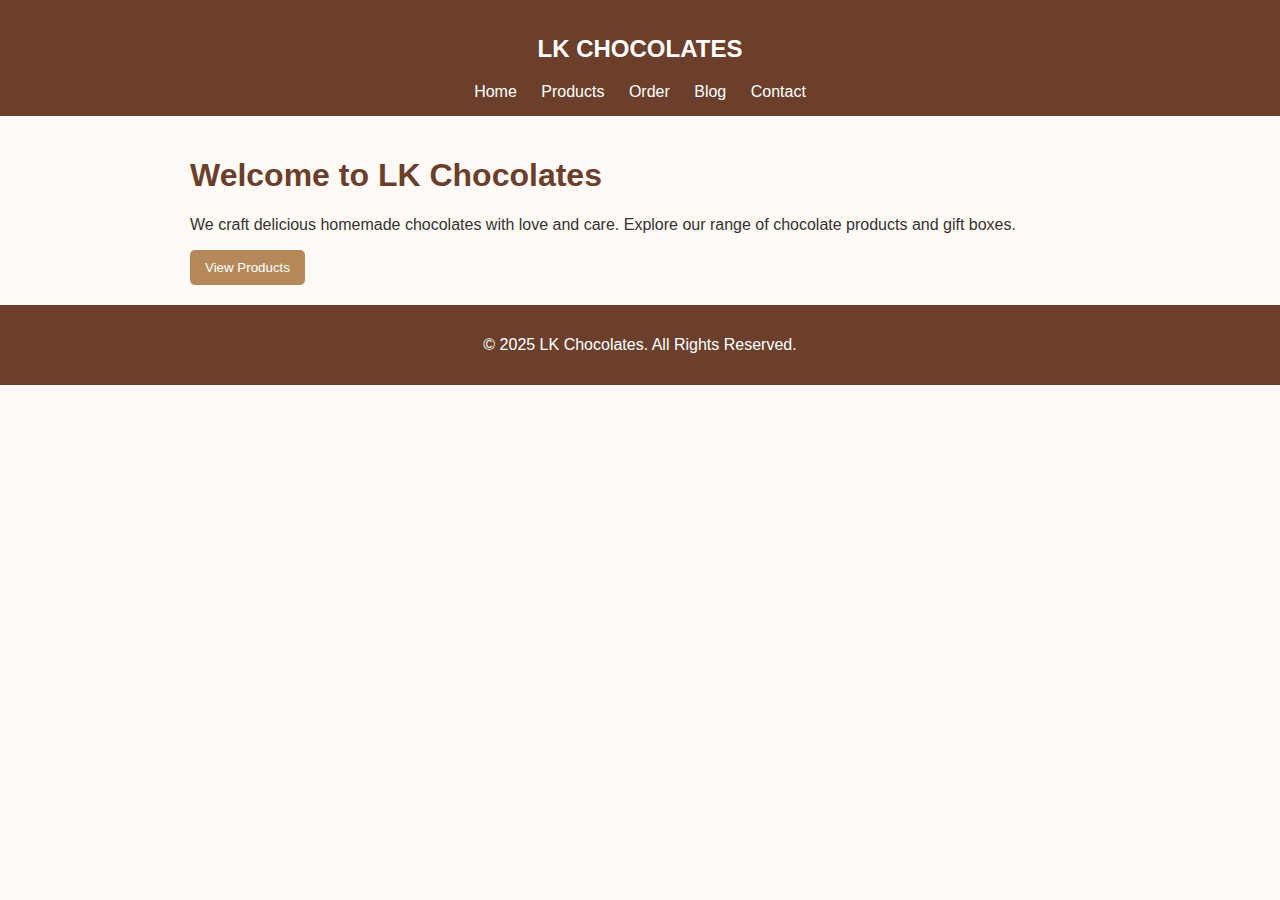
<file: lk_chocolates_basic/index.html>
<!DOCTYPE html>
<html lang="en">
<head>
  <meta charset="UTF-8">
  <meta name="viewport" content="width=device-width, initial-scale=1.0">
  <title>LK Chocolates - Home</title>
  <link rel="stylesheet" href="styles.css">
</head>
<body>
  <header>
    <h2>LK CHOCOLATES</h2>
    <nav>
      <a href="index.html">Home</a>
      <a href="products.html">Products</a>
      <a href="order.html">Order</a>
      <a href="blog.html">Blog</a>
      <a href="contact.html">Contact</a>
    </nav>
  </header>

  <div class="container">
    <h1>Welcome to LK Chocolates</h1>
    <p>We craft delicious homemade chocolates with love and care. Explore our range of chocolate products and gift boxes.</p>
    <button onclick="window.location.href='products.html'">View Products</button>
  </div>

  <footer>
    <p>© 2025 LK Chocolates. All Rights Reserved.</p>
  </footer>
</body>
</html>
</file>
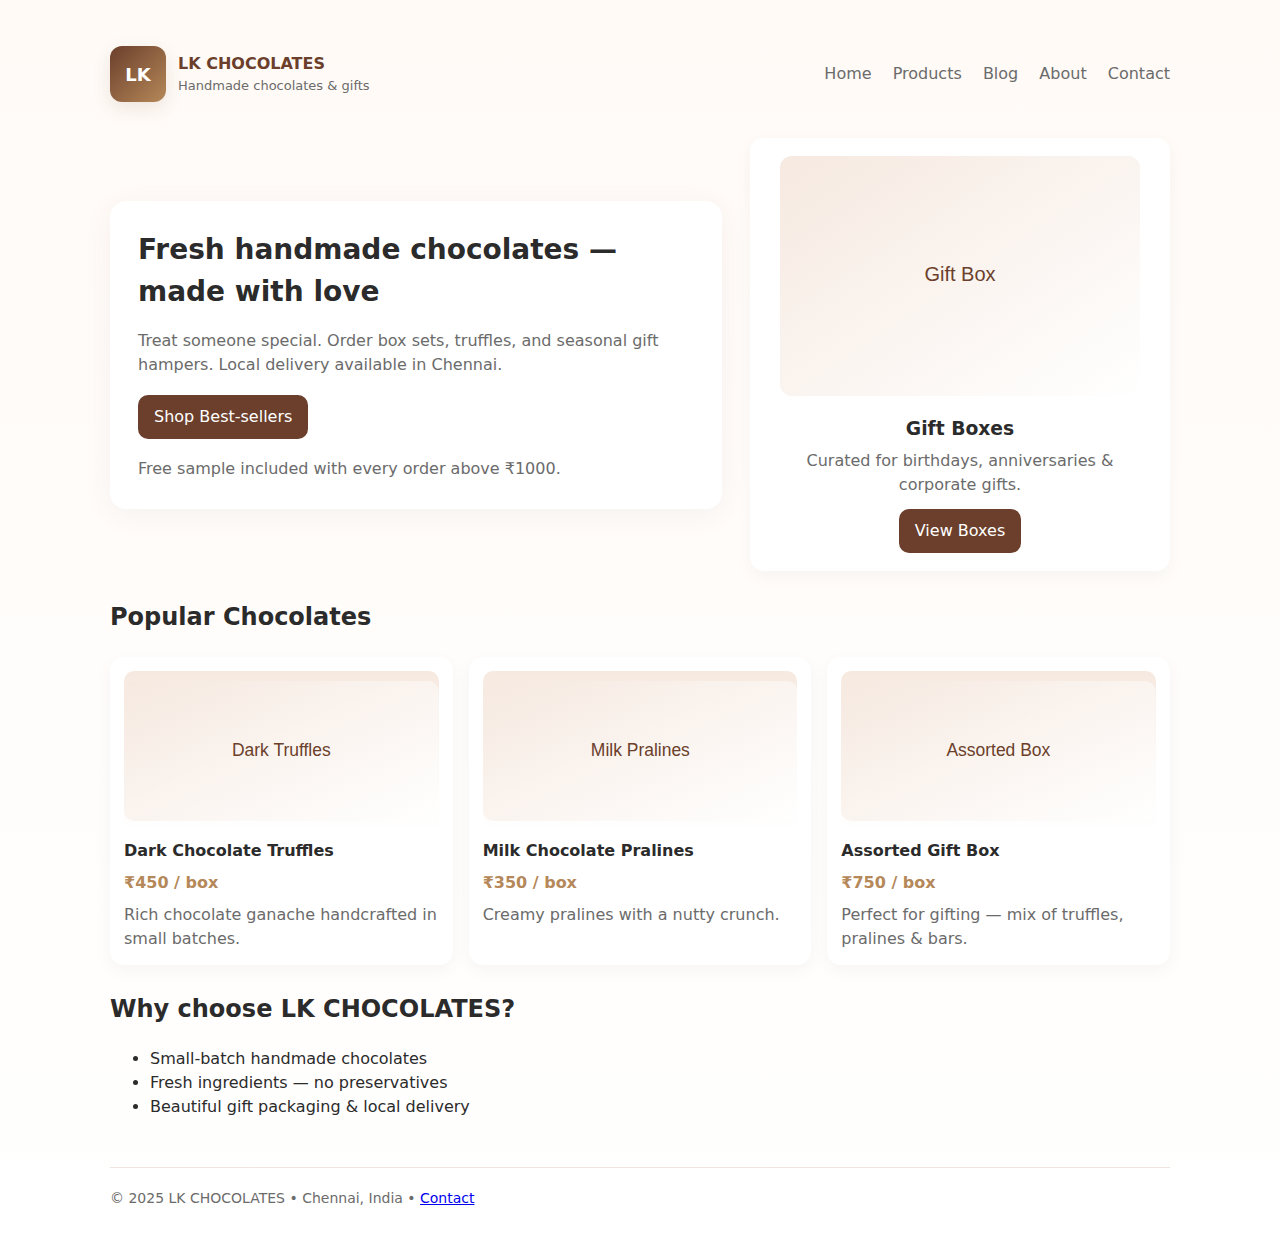
<file: lk_chocolates_final/index.html>
<!doctype html>
<html lang="en">
<head>
  <meta charset="utf-8">
  <title>LK CHOCOLATES | Handmade Chocolates & Gift Boxes</title>
  <meta name="description" content="LK CHOCOLATES — Homemade handcrafted chocolates and gift boxes. Fresh ingredients, perfect for birthdays and special occasions. Order online.">
  <meta name="viewport" content="width=device-width,initial-scale=1">
  <link rel="canonical" href="https://example.com/">
  <meta property="og:title" content="LK CHOCOLATES — Handmade Chocolates">
  <meta property="og:description" content="Order delicious homemade chocolates and curated gift boxes. Local delivery available.">
  <link rel="stylesheet" href="styles.css">
  <script type="application/ld+json">
  {"@context": "https://schema.org", "@type": "FoodEstablishment", "name": "LK CHOCOLATES", "url": "https://example.com/", "image": ["https://example.com/images/og-image.jpg"], "description": "Handmade chocolates and curated gift boxes", "address": {"@type": "PostalAddress", "addressLocality": "Chennai", "addressCountry": "IN"}}
  </script>
</head>
<body>
  <div class="container">
    <header class="header">
      <a class="brand" href="index.html">
        <div class="logo">LK</div>
        <div>
          <div style="font-weight:700">LK CHOCOLATES</div>
          <div style="font-size:13px;color:var(--muted)">Handmade chocolates & gifts</div>
        </div>
      </a>
      <nav class="nav">
        <a href="index.html">Home</a>
        <a href="products.html">Products</a>
        <a href="blog.html">Blog</a>
        <a href="about.html">About</a>
        <a href="contact.html">Contact</a>
      </nav>
    </header>

    <main>
      <section class="hero">
        <div class="hero-card">
          <h1 class="h1">Fresh handmade chocolates — made with love</h1>
          <p class="lead">Treat someone special. Order box sets, truffles, and seasonal gift hampers. Local delivery available in Chennai.</p>
          <a class="cta" href="products.html">Shop Best-sellers</a>
          <div style="margin-top:18px;color:var(--muted)">Free sample included with every order above ₹1000.</div>
        </div>

        <aside>
          <div class="card" style="padding:18px;text-align:center">
            <svg xmlns="http://www.w3.org/2000/svg" width="360" height="240" viewBox="0 0 360 240">
  <defs>
    <linearGradient id="g" x1="0" x2="1" y1="0" y2="1">
      <stop offset="0" stop-color="#f6e9e0"/>
      <stop offset="1" stop-color="#fff"/>
    </linearGradient>
  </defs>
  <rect width="100%" height="100%" rx="12" fill="url(#g)"/>
  <text x="50%" y="50%" font-family="Arial" font-size="20" fill="#6b3f2b" text-anchor="middle" dominant-baseline="middle">Gift Box</text>
</svg>
            <h3 style="margin:12px 0 6px">Gift Boxes</h3>
            <div style="color:var(--muted)">Curated for birthdays, anniversaries & corporate gifts.</div>
            <div style="margin-top:12px"><a href="products.html" class="cta">View Boxes</a></div>
          </div>
        </aside>
      </section>

      <section>
        <h2 style="margin-top:28px">Popular Chocolates</h2>
        <div class="products">
          <article class="card">
            <div class="product-img"><svg xmlns="http://www.w3.org/2000/svg" width="360" height="160" viewBox="0 0 360 160">
  <defs>
    <linearGradient id="g" x1="0" x2="1" y1="0" y2="1">
      <stop offset="0" stop-color="#f6e9e0"/>
      <stop offset="1" stop-color="#fff"/>
    </linearGradient>
  </defs>
  <rect width="100%" height="100%" rx="12" fill="url(#g)"/>
  <text x="50%" y="50%" font-family="Arial" font-size="20" fill="#6b3f2b" text-anchor="middle" dominant-baseline="middle">Dark Truffles</text>
</svg></div>
            <div class="product-title">Dark Chocolate Truffles</div>
            <div class="price">₹450 / box</div>
            <div style="margin-top:8px;color:var(--muted)">Rich chocolate ganache handcrafted in small batches.</div>
          </article>
          <article class="card">
            <div class="product-img"><svg xmlns="http://www.w3.org/2000/svg" width="360" height="160" viewBox="0 0 360 160">
  <defs>
    <linearGradient id="g" x1="0" x2="1" y1="0" y2="1">
      <stop offset="0" stop-color="#f6e9e0"/>
      <stop offset="1" stop-color="#fff"/>
    </linearGradient>
  </defs>
  <rect width="100%" height="100%" rx="12" fill="url(#g)"/>
  <text x="50%" y="50%" font-family="Arial" font-size="20" fill="#6b3f2b" text-anchor="middle" dominant-baseline="middle">Milk Pralines</text>
</svg></div>
            <div class="product-title">Milk Chocolate Pralines</div>
            <div class="price">₹350 / box</div>
            <div style="margin-top:8px;color:var(--muted)">Creamy pralines with a nutty crunch.</div>
          </article>
          <article class="card">
            <div class="product-img"><svg xmlns="http://www.w3.org/2000/svg" width="360" height="160" viewBox="0 0 360 160">
  <defs>
    <linearGradient id="g" x1="0" x2="1" y1="0" y2="1">
      <stop offset="0" stop-color="#f6e9e0"/>
      <stop offset="1" stop-color="#fff"/>
    </linearGradient>
  </defs>
  <rect width="100%" height="100%" rx="12" fill="url(#g)"/>
  <text x="50%" y="50%" font-family="Arial" font-size="20" fill="#6b3f2b" text-anchor="middle" dominant-baseline="middle">Assorted Box</text>
</svg></div>
            <div class="product-title">Assorted Gift Box</div>
            <div class="price">₹750 / box</div>
            <div style="margin-top:8px;color:var(--muted)">Perfect for gifting — mix of truffles, pralines & bars.</div>
          </article>
        </div>
      </section>

      <section style="margin-top:26px">
        <h2>Why choose LK CHOCOLATES?</h2>
        <ul>
          <li>Small-batch handmade chocolates</li>
          <li>Fresh ingredients — no preservatives</li>
          <li>Beautiful gift packaging & local delivery</li>
        </ul>
      </section>

      <footer class="footer">
        <div>© 2025 LK CHOCOLATES • Chennai, India • <a href="contact.html">Contact</a></div>
      </footer>
    </main>
  </div>
  <script src="script.js"></script>
</body>
</html>
</file>
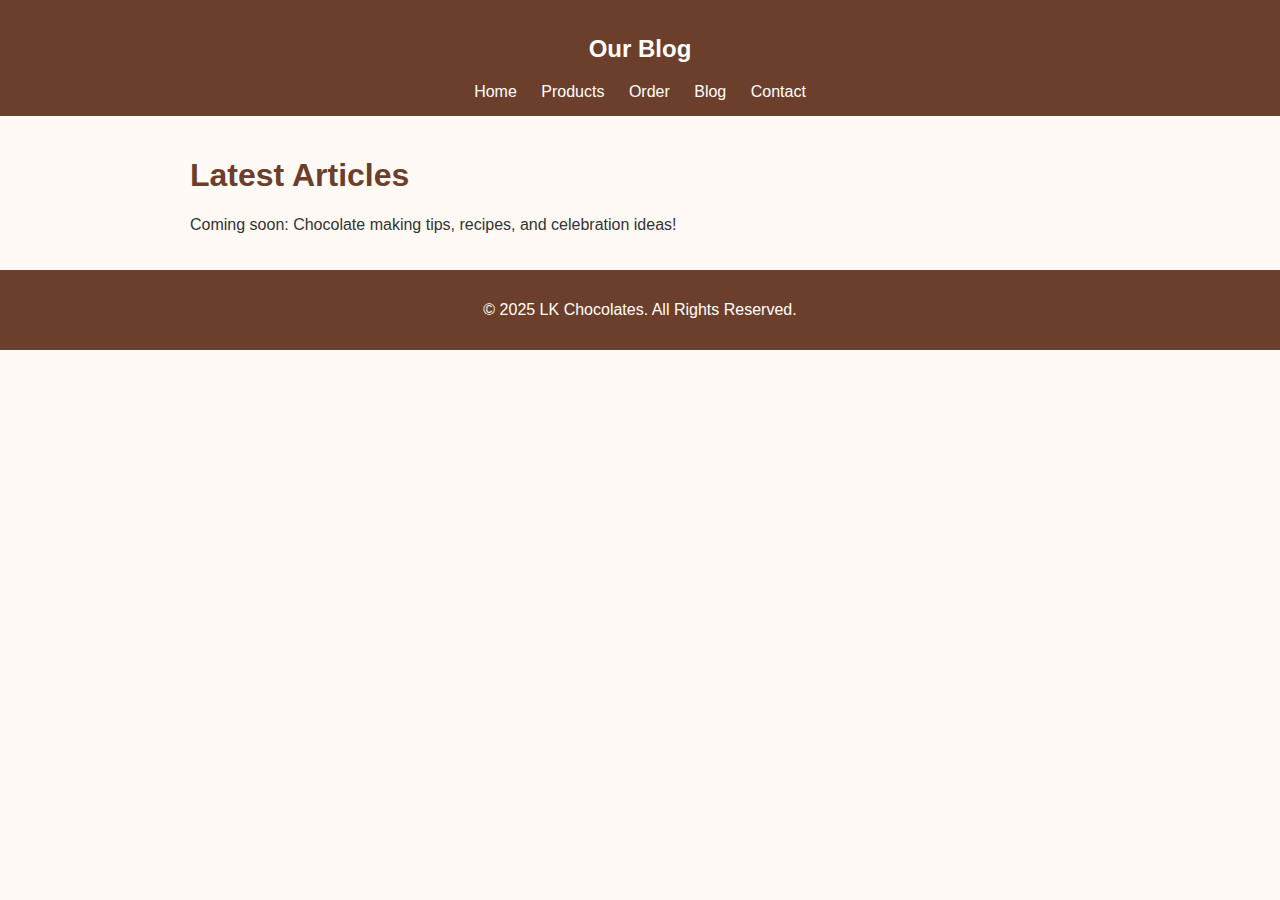
<file: lk_chocolates_basic/blog.html>
<!DOCTYPE html>
<html lang="en">
<head>
  <meta charset="UTF-8">
  <meta name="viewport" content="width=device-width, initial-scale=1.0">
  <title>LK Chocolates - Blog</title>
  <link rel="stylesheet" href="styles.css">
</head>
<body>
  <header>
    <h2>Our Blog</h2>
    <nav>
      <a href="index.html">Home</a>
      <a href="products.html">Products</a>
      <a href="order.html">Order</a>
      <a href="blog.html">Blog</a>
      <a href="contact.html">Contact</a>
    </nav>
  </header>

  <div class="container">
    <h1>Latest Articles</h1>
    <p>Coming soon: Chocolate making tips, recipes, and celebration ideas!</p>
  </div>

  <footer>
    <p>© 2025 LK Chocolates. All Rights Reserved.</p>
  </footer>
</body>
</html>
</file>
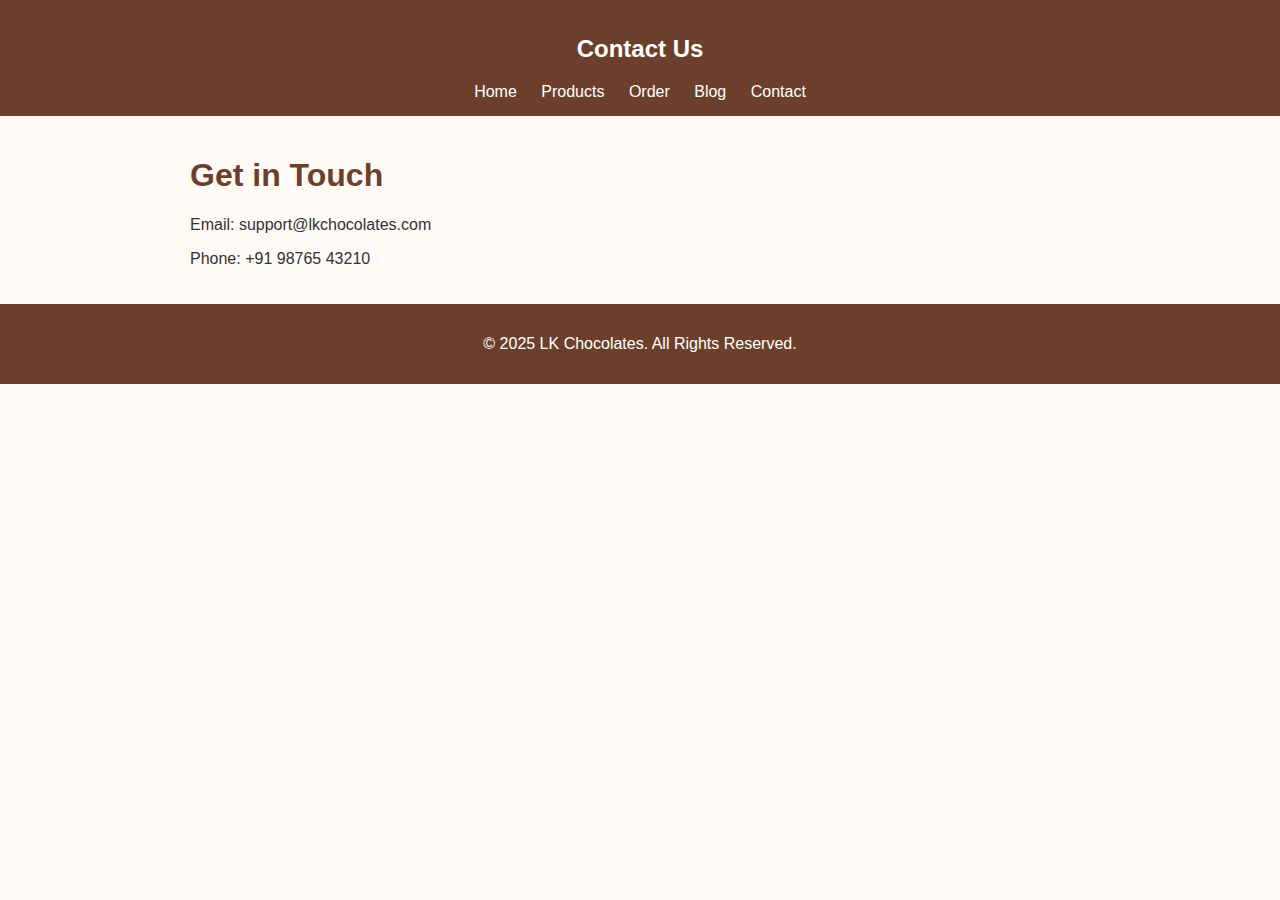
<file: lk_chocolates_basic/contact.html>
<!DOCTYPE html>
<html lang="en">
<head>
  <meta charset="UTF-8">
  <meta name="viewport" content="width=device-width, initial-scale=1.0">
  <title>LK Chocolates - Contact</title>
  <link rel="stylesheet" href="styles.css">
</head>
<body>
  <header>
    <h2>Contact Us</h2>
    <nav>
      <a href="index.html">Home</a>
      <a href="products.html">Products</a>
      <a href="order.html">Order</a>
      <a href="blog.html">Blog</a>
      <a href="contact.html">Contact</a>
    </nav>
  </header>

  <div class="container">
    <h1>Get in Touch</h1>
    <p>Email: support@lkchocolates.com</p>
    <p>Phone: +91 98765 43210</p>
  </div>

  <footer>
    <p>© 2025 LK Chocolates. All Rights Reserved.</p>
  </footer>
</body>
</html>
</file>
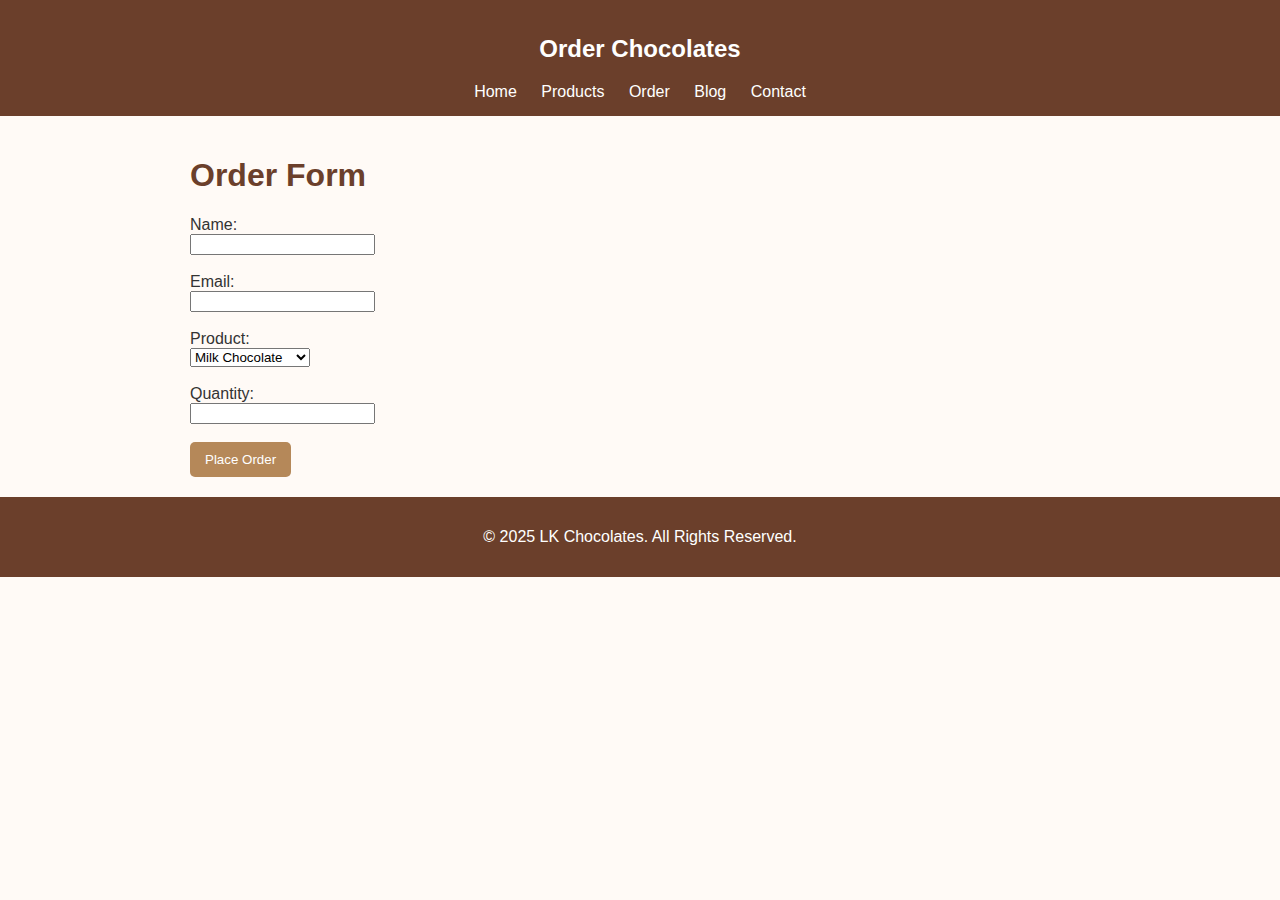
<file: lk_chocolates_basic/order.html>
<!DOCTYPE html>
<html lang="en">
<head>
  <meta charset="UTF-8">
  <meta name="viewport" content="width=device-width, initial-scale=1.0">
  <title>LK Chocolates - Order</title>
  <link rel="stylesheet" href="styles.css">
</head>
<body>
  <header>
    <h2>Order Chocolates</h2>
    <nav>
      <a href="index.html">Home</a>
      <a href="products.html">Products</a>
      <a href="order.html">Order</a>
      <a href="blog.html">Blog</a>
      <a href="contact.html">Contact</a>
    </nav>
  </header>

  <div class="container">
    <h1>Order Form</h1>
    <form>
      <label>Name:</label><br>
      <input type="text" required><br><br>
      <label>Email:</label><br>
      <input type="email" required><br><br>
      <label>Product:</label><br>
      <select>
        <option>Milk Chocolate</option>
        <option>Dark Chocolate</option>
        <option>White Chocolate</option>
      </select><br><br>
      <label>Quantity:</label><br>
      <input type="number" min="1" required><br><br>
      <button type="submit">Place Order</button>
    </form>
  </div>

  <footer>
    <p>© 2025 LK Chocolates. All Rights Reserved.</p>
  </footer>
</body>
</html>
</file>
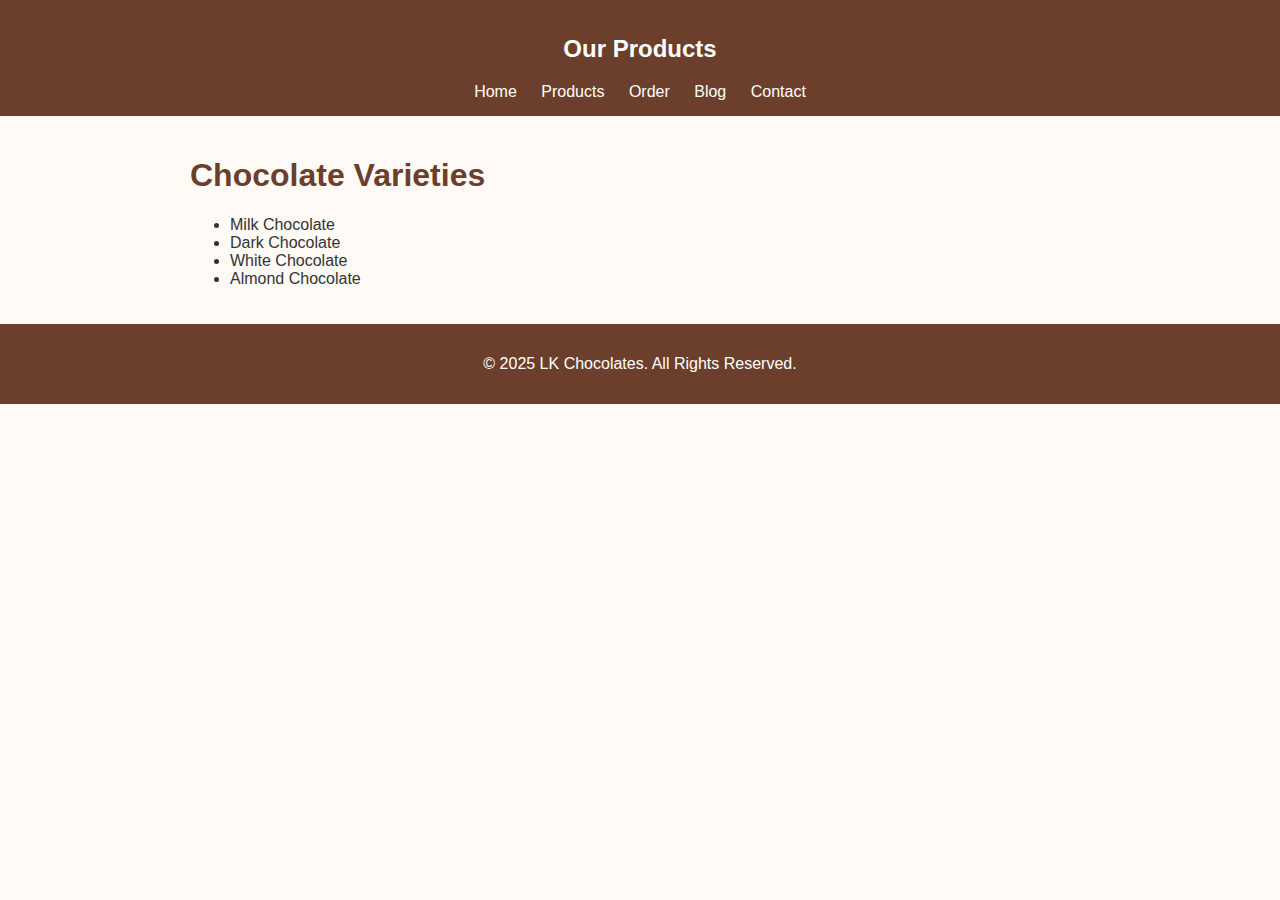
<file: lk_chocolates_basic/products.html>
<!DOCTYPE html>
<html lang="en">
<head>
  <meta charset="UTF-8">
  <meta name="viewport" content="width=device-width, initial-scale=1.0">
  <title>LK Chocolates - Products</title>
  <link rel="stylesheet" href="styles.css">
</head>
<body>
  <header>
    <h2>Our Products</h2>
    <nav>
      <a href="index.html">Home</a>
      <a href="products.html">Products</a>
      <a href="order.html">Order</a>
      <a href="blog.html">Blog</a>
      <a href="contact.html">Contact</a>
    </nav>
  </header>

  <div class="container">
    <h1>Chocolate Varieties</h1>
    <ul>
      <li>Milk Chocolate</li>
      <li>Dark Chocolate</li>
      <li>White Chocolate</li>
      <li>Almond Chocolate</li>
    </ul>
  </div>

  <footer>
    <p>© 2025 LK Chocolates. All Rights Reserved.</p>
  </footer>
</body>
</html>
</file>
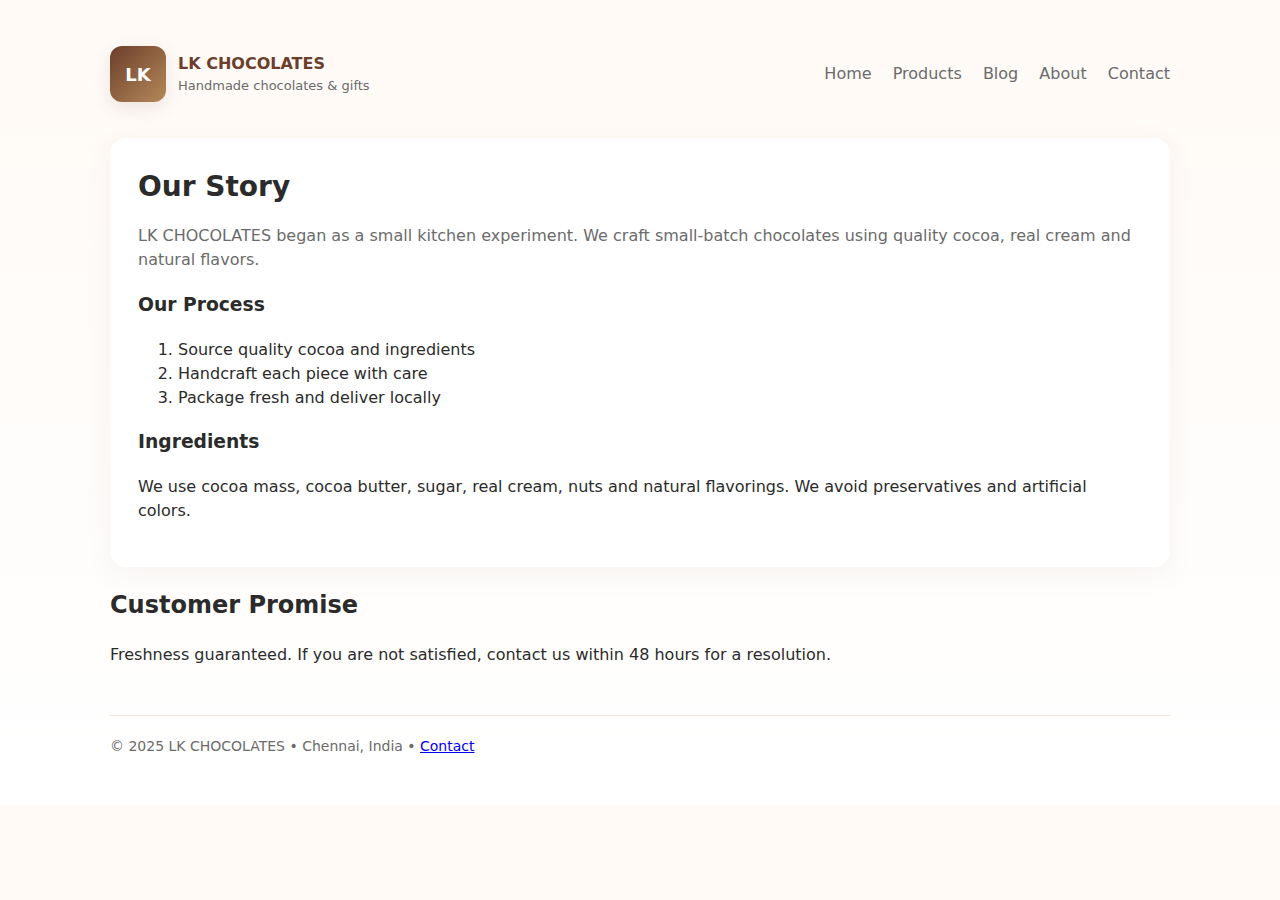
<file: lk_chocolates_final/about.html>
<!doctype html>
<html lang="en">
<head>
  <meta charset="utf-8">
  <title>About LK CHOCOLATES — Handmade Chocolates</title>
  <meta name="description" content="About LK CHOCOLATES — our story, how we make chocolates, and why customers love us.">
  <meta name="viewport" content="width=device-width,initial-scale=1">
  <link rel="stylesheet" href="styles.css">
</head>
<body>
  <div class="container">
    <header class="header">
      <a class="brand" href="index.html"><div class="logo">LK</div><div><div style="font-weight:700">LK CHOCOLATES</div><div style="font-size:13px;color:var(--muted)">Handmade chocolates & gifts</div></div></a>
      <nav class="nav">
        <a href="index.html">Home</a>
        <a href="products.html">Products</a>
        <a href="blog.html">Blog</a>
        <a href="about.html">About</a>
        <a href="contact.html">Contact</a>
      </nav>
    </header>

    <main>
      <div class="hero-card" style="margin-top:18px">
        <h1 class="h1">Our Story</h1>
        <p class="lead">LK CHOCOLATES began as a small kitchen experiment. We craft small-batch chocolates using quality cocoa, real cream and natural flavors.</p>
        <h3>Our Process</h3>
        <ol>
          <li>Source quality cocoa and ingredients</li>
          <li>Handcraft each piece with care</li>
          <li>Package fresh and deliver locally</li>
        </ol>
        <h3>Ingredients</h3>
        <p>We use cocoa mass, cocoa butter, sugar, real cream, nuts and natural flavorings. We avoid preservatives and artificial colors.</p>
      </div>

      <section style="margin-top:18px">
        <h2>Customer Promise</h2>
        <p>Freshness guaranteed. If you are not satisfied, contact us within 48 hours for a resolution.</p>
      </section>

      <footer class="footer">
        <div>© 2025 LK CHOCOLATES • Chennai, India • <a href="contact.html">Contact</a></div>
      </footer>
    </main>
  </div>
</body>
</html>
</file>
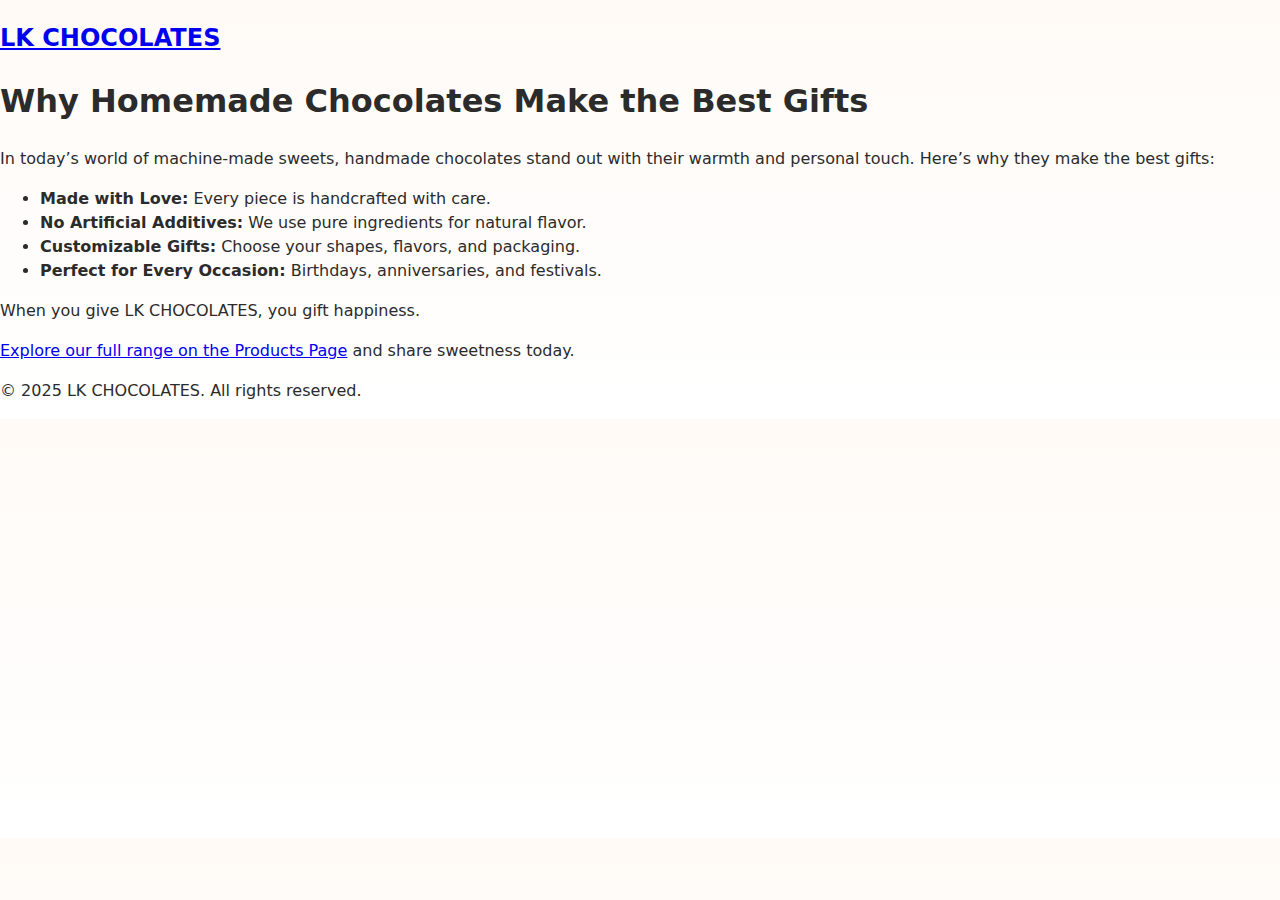
<file: lk_chocolates_final/blog-best-gifts.html>
<!DOCTYPE html>
<html lang="en">
<head>
    <meta charset="UTF-8">
    <meta name="viewport" content="width=device-width, initial-scale=1.0">
    <title>Why Homemade Chocolates Make the Best Gifts | LK CHOCOLATES</title>
    <meta name="description" content="Discover why homemade chocolates are the perfect gift for every occasion.">
    <link rel="stylesheet" href="styles.css">
</head>
<body>
    <header><h2><a href="index.html">LK CHOCOLATES</a></h2></header>
    <main class="blog-content">
        
        <h1>Why Homemade Chocolates Make the Best Gifts</h1>
        <p>In today’s world of machine-made sweets, handmade chocolates stand out with their warmth and personal touch. Here’s why they make the best gifts:</p>
        <ul>
          <li><strong>Made with Love:</strong> Every piece is handcrafted with care.</li>
          <li><strong>No Artificial Additives:</strong> We use pure ingredients for natural flavor.</li>
          <li><strong>Customizable Gifts:</strong> Choose your shapes, flavors, and packaging.</li>
          <li><strong>Perfect for Every Occasion:</strong> Birthdays, anniversaries, and festivals.</li>
        </ul>
        <p>When you give LK CHOCOLATES, you gift happiness.</p>
        <p><a href="products.html">Explore our full range on the Products Page</a> and share sweetness today.</p>
        
    </main>
    <footer><p>© 2025 LK CHOCOLATES. All rights reserved.</p></footer>
</body>
</html>
</file>
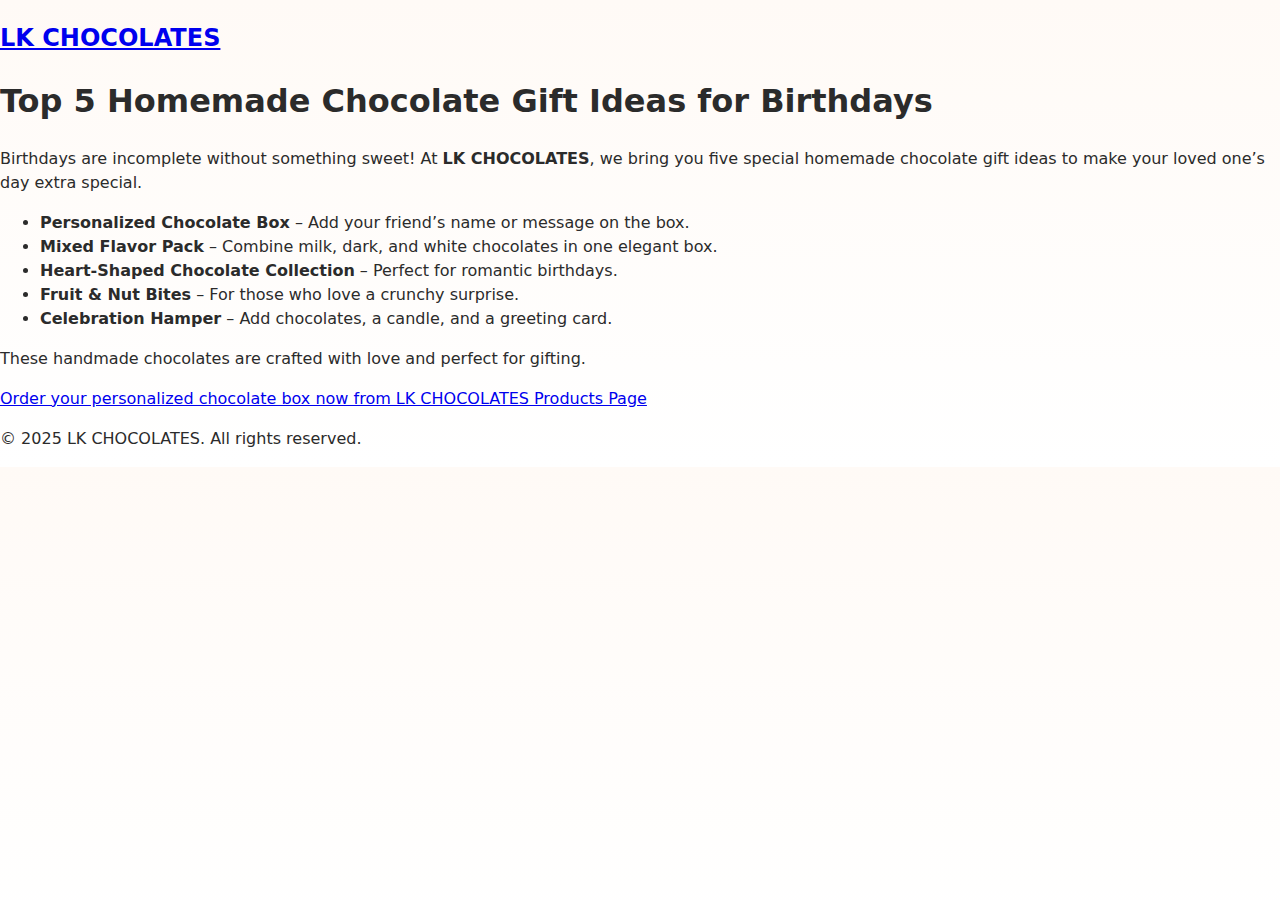
<file: lk_chocolates_final/blog-gift-ideas.html>
<!DOCTYPE html>
<html lang="en">
<head>
    <meta charset="UTF-8">
    <meta name="viewport" content="width=device-width, initial-scale=1.0">
    <title>Top 5 Homemade Chocolate Gift Ideas for Birthdays | LK CHOCOLATES</title>
    <meta name="description" content="Discover 5 creative homemade chocolate gift ideas for birthdays. Perfect surprises crafted by LK CHOCOLATES.">
    <link rel="stylesheet" href="styles.css">
</head>
<body>
    <header><h2><a href="index.html">LK CHOCOLATES</a></h2></header>
    <main class="blog-content">
        
        <h1>Top 5 Homemade Chocolate Gift Ideas for Birthdays</h1>
        <p>Birthdays are incomplete without something sweet! At <strong>LK CHOCOLATES</strong>, we bring you five special homemade chocolate gift ideas to make your loved one’s day extra special.</p>
        <ul>
          <li><strong>Personalized Chocolate Box</strong> – Add your friend’s name or message on the box.</li>
          <li><strong>Mixed Flavor Pack</strong> – Combine milk, dark, and white chocolates in one elegant box.</li>
          <li><strong>Heart-Shaped Chocolate Collection</strong> – Perfect for romantic birthdays.</li>
          <li><strong>Fruit & Nut Bites</strong> – For those who love a crunchy surprise.</li>
          <li><strong>Celebration Hamper</strong> – Add chocolates, a candle, and a greeting card.</li>
        </ul>
        <p>These handmade chocolates are crafted with love and perfect for gifting.</p>
        <p><a href="products.html">Order your personalized chocolate box now from LK CHOCOLATES Products Page</a></p>
        
    </main>
    <footer><p>© 2025 LK CHOCOLATES. All rights reserved.</p></footer>
</body>
</html>
</file>
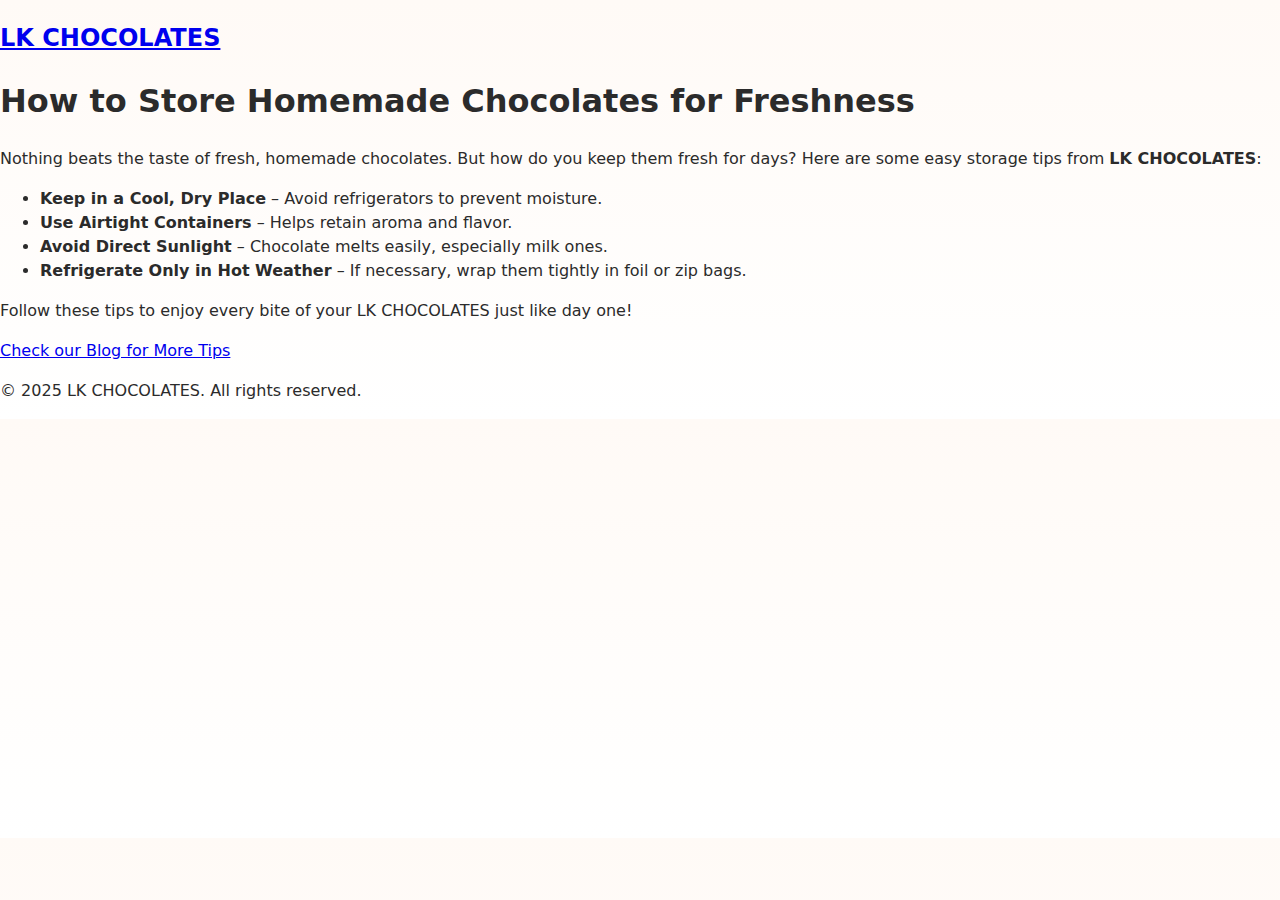
<file: lk_chocolates_final/blog-storage.html>
<!DOCTYPE html>
<html lang="en">
<head>
    <meta charset="UTF-8">
    <meta name="viewport" content="width=device-width, initial-scale=1.0">
    <title>How to Store Homemade Chocolates for Freshness | LK CHOCOLATES</title>
    <meta name="description" content="Learn the best ways to store homemade chocolates and keep them fresh and delicious for longer.">
    <link rel="stylesheet" href="styles.css">
</head>
<body>
    <header><h2><a href="index.html">LK CHOCOLATES</a></h2></header>
    <main class="blog-content">
        
        <h1>How to Store Homemade Chocolates for Freshness</h1>
        <p>Nothing beats the taste of fresh, homemade chocolates. But how do you keep them fresh for days? Here are some easy storage tips from <strong>LK CHOCOLATES</strong>:</p>
        <ul>
          <li><strong>Keep in a Cool, Dry Place</strong> – Avoid refrigerators to prevent moisture.</li>
          <li><strong>Use Airtight Containers</strong> – Helps retain aroma and flavor.</li>
          <li><strong>Avoid Direct Sunlight</strong> – Chocolate melts easily, especially milk ones.</li>
          <li><strong>Refrigerate Only in Hot Weather</strong> – If necessary, wrap them tightly in foil or zip bags.</li>
        </ul>
        <p>Follow these tips to enjoy every bite of your LK CHOCOLATES just like day one!</p>
        <p><a href="blog.html">Check our Blog for More Tips</a></p>
        
    </main>
    <footer><p>© 2025 LK CHOCOLATES. All rights reserved.</p></footer>
</body>
</html>
</file>
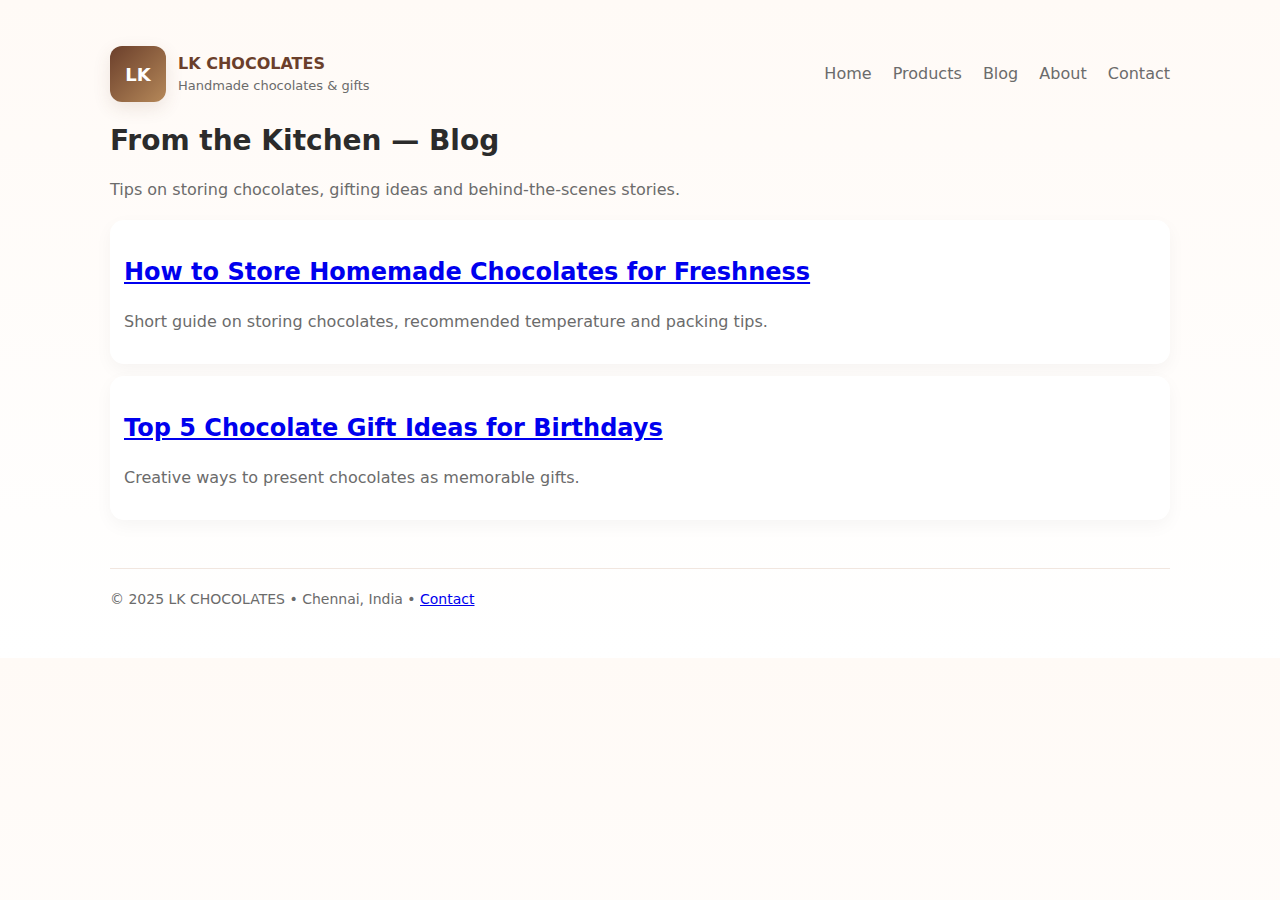
<file: lk_chocolates_final/blog.html>
<!doctype html>
<html lang="en">
<head>
  <meta charset="utf-8">
  <title>Blog — LK CHOCOLATES | Chocolate Tips & Gift Ideas</title>
  <meta name="description" content="Chocolate tips, storage guides and gift ideas from LK CHOCOLATES.">
  <meta name="viewport" content="width=device-width,initial-scale=1">
  <link rel="stylesheet" href="styles.css">
</head>
<body>
  <div class="container">
    <header class="header">
      <a class="brand" href="index.html"><div class="logo">LK</div><div><div style="font-weight:700">LK CHOCOLATES</div><div style="font-size:13px;color:var(--muted)">Handmade chocolates & gifts</div></div></a>
      <nav class="nav">
        <a href="index.html">Home</a>
        <a href="products.html">Products</a>
        <a href="blog.html">Blog</a>
        <a href="about.html">About</a>
        <a href="contact.html">Contact</a>
      </nav>
    </header>

    <main>
      <h1 class="h1">From the Kitchen — Blog</h1>
      <p class="lead">Tips on storing chocolates, gifting ideas and behind-the-scenes stories.</p>

      <section style="margin-top:18px">
        <article class="card">
          <h2><a href="blog-storage.html">How to Store Homemade Chocolates for Freshness</a></h2>
          <p style="color:var(--muted)">Short guide on storing chocolates, recommended temperature and packing tips.</p>
        </article>

        <article class="card" style="margin-top:12px">
          <h2><a href="blog-gift-ideas.html">Top 5 Chocolate Gift Ideas for Birthdays</a></h2>
          <p style="color:var(--muted)">Creative ways to present chocolates as memorable gifts.</p>
        </article>
      </section>

      <footer class="footer">
        <div>© 2025 LK CHOCOLATES • Chennai, India • <a href="contact.html">Contact</a></div>
      </footer>
    </main>
  </div>
</body>
</html>
</file>
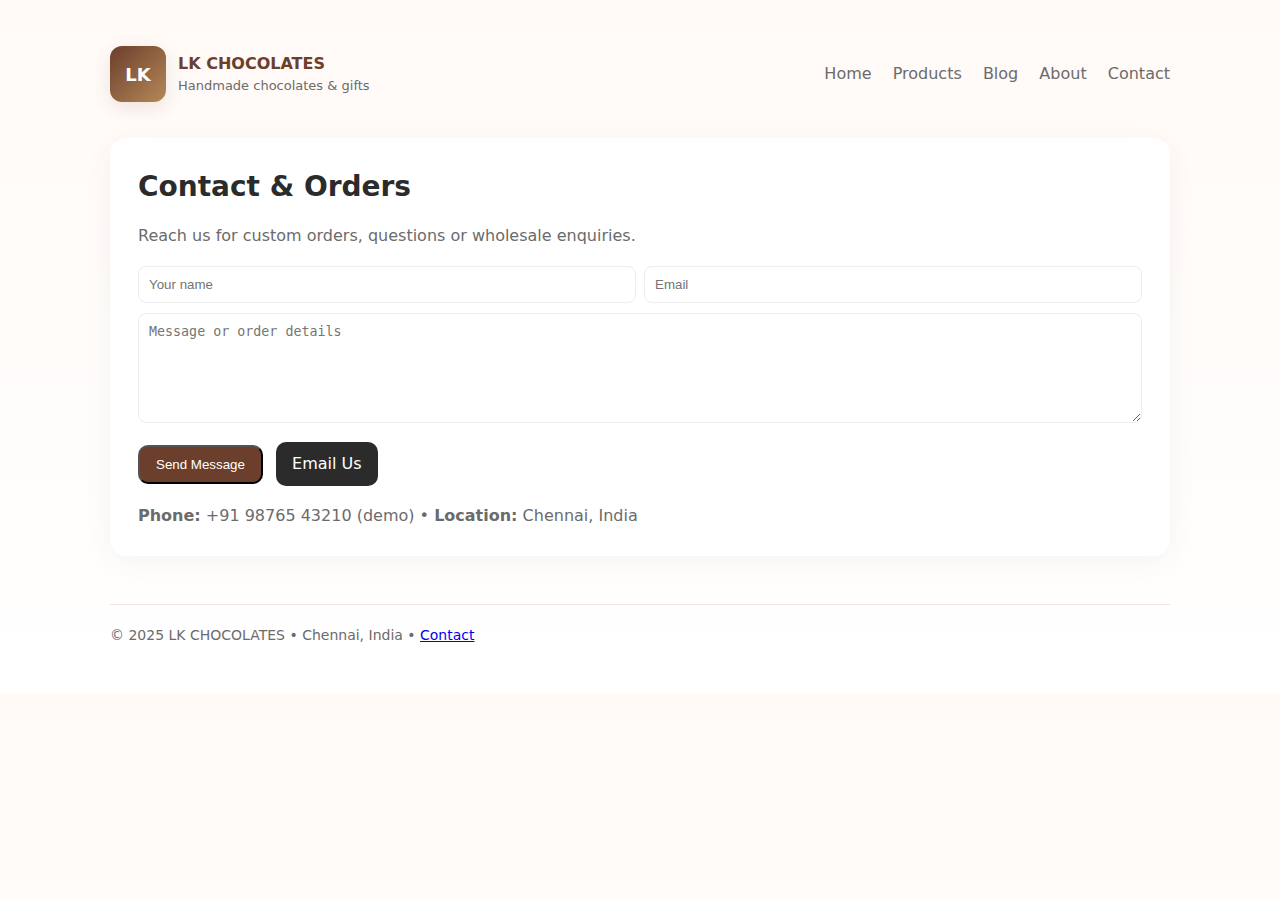
<file: lk_chocolates_final/contact.html>
<!doctype html>
<html lang="en">
<head>
  <meta charset="utf-8">
  <title>Contact LK CHOCOLATES — Order & Enquiries</title>
  <meta name="description" content="Contact LK CHOCOLATES for orders, custom boxes and corporate gifting. Local delivery in Chennai.">
  <meta name="viewport" content="width=device-width,initial-scale=1">
  <link rel="stylesheet" href="styles.css">
</head>
<body>
  <div class="container">
    <header class="header">
      <a class="brand" href="index.html"><div class="logo">LK</div><div><div style="font-weight:700">LK CHOCOLATES</div><div style="font-size:13px;color:var(--muted)">Handmade chocolates & gifts</div></div></a>
      <nav class="nav">
        <a href="index.html">Home</a>
        <a href="products.html">Products</a>
        <a href="blog.html">Blog</a>
        <a href="about.html">About</a>
        <a href="contact.html">Contact</a>
      </nav>
    </header>

    <main>
      <div class="hero-card" style="margin-top:18px">
        <h1 class="h1">Contact & Orders</h1>
        <p class="lead">Reach us for custom orders, questions or wholesale enquiries.</p>

        <form id="contact-form" onsubmit="submitContact(event)">
          <div style="display:flex;gap:8px;flex-wrap:wrap">
            <input id="name" name="name" placeholder="Your name" required style="padding:10px;border-radius:8px;border:1px solid #eee;flex:1;min-width:160px">
            <input id="email" name="email" placeholder="Email" required style="padding:10px;border-radius:8px;border:1px solid #eee;flex:1;min-width:160px">
          </div>
          <div style="margin-top:10px">
            <textarea id="message" name="message" placeholder="Message or order details" required style="width:100%;padding:10px;border-radius:8px;border:1px solid #eee;min-height:110px"></textarea>
          </div>
          <div style="margin-top:12px">
            <button type="submit" class="cta">Send Message</button>
            <a class="cta" style="background:#2b2b2b;margin-left:8px" href="mailto:orders@lkchocolates.example">Email Us</a>
          </div>
        </form>

        <div style="margin-top:18px;color:var(--muted)">
          <strong>Phone:</strong> +91 98765 43210 (demo) • <strong>Location:</strong> Chennai, India
        </div>
      </div>

      <footer class="footer">
        <div>© 2025 LK CHOCOLATES • Chennai, India • <a href="contact.html">Contact</a></div>
      </footer>
    </main>
  </div>
  <script src="script.js"></script>
</body>
</html>
</file>
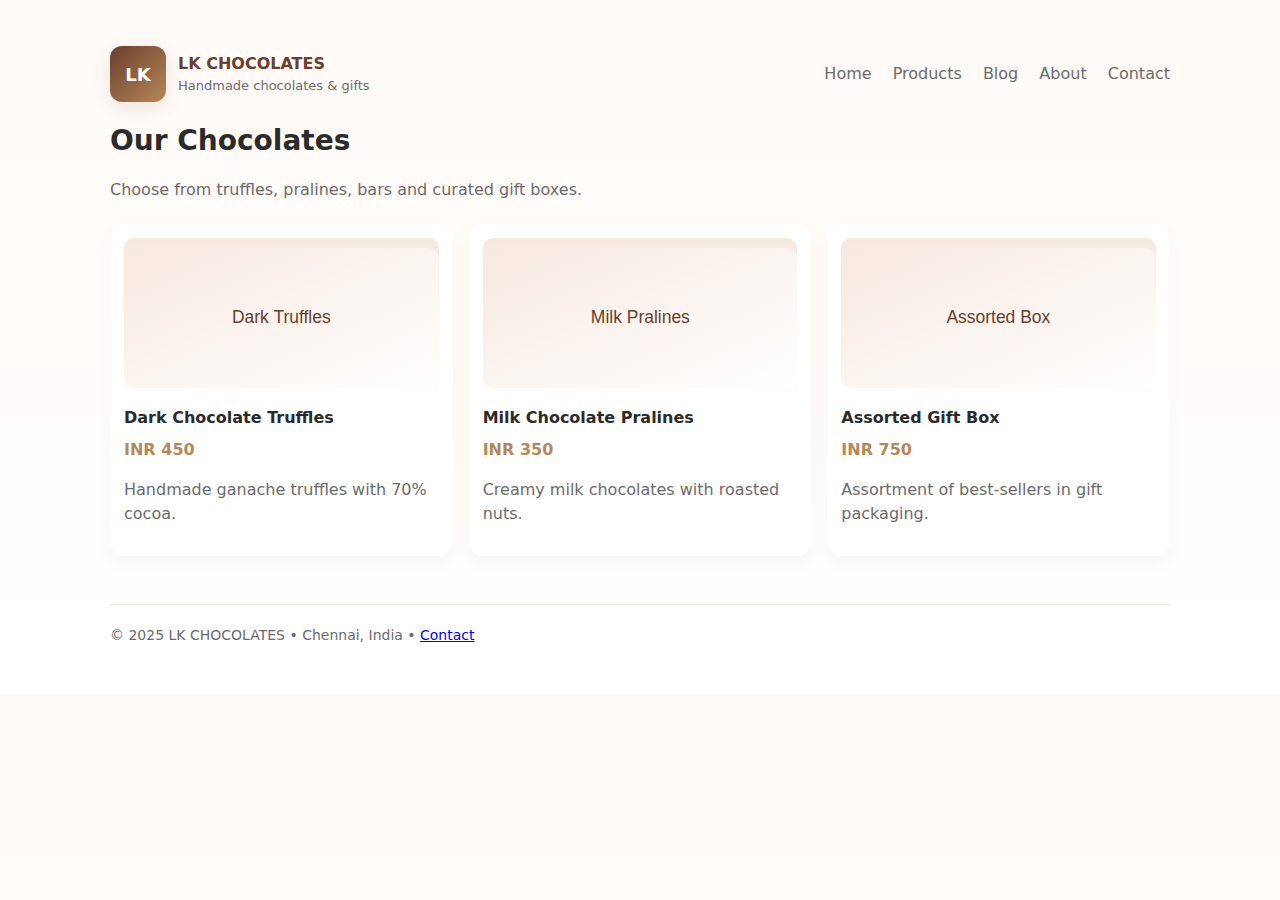
<file: lk_chocolates_final/products.html>
<!doctype html>
<html lang="en">
<head>
  <meta charset="utf-8">
  <title>Products — LK CHOCOLATES | Buy Homemade Chocolates Online</title>
  <meta name="description" content="Explore LK CHOCOLATES products — truffles, pralines, and curated gift boxes. Order online for local delivery.">
  <meta name="viewport" content="width=device-width,initial-scale=1">
  <link rel="stylesheet" href="styles.css">
  <script type="application/ld+json">
  {"@context": "https://schema.org", "@type": "ItemList", "name": "LK CHOCOLATES Product List", "itemListElement": [{"@type": "ListItem", "position": 1, "url": "https://example.com/products/dark-truffles", "name": "Dark Chocolate Truffles"}, {"@type": "ListItem", "position": 2, "url": "https://example.com/products/milk-pralines", "name": "Milk Chocolate Pralines"}, {"@type": "ListItem", "position": 3, "url": "https://example.com/products/assorted-box", "name": "Assorted Gift Box"}]}
  </script>
</head>
<body>
  <div class="container">
    <header class="header">
      <a class="brand" href="index.html"><div class="logo">LK</div><div><div style="font-weight:700">LK CHOCOLATES</div><div style="font-size:13px;color:var(--muted)">Handmade chocolates & gifts</div></div></a>
      <nav class="nav">
        <a href="index.html">Home</a>
        <a href="products.html">Products</a>
        <a href="blog.html">Blog</a>
        <a href="about.html">About</a>
        <a href="contact.html">Contact</a>
      </nav>
    </header>

    <main>
      <h1 class="h1">Our Chocolates</h1>
      <p class="lead">Choose from truffles, pralines, bars and curated gift boxes.</p>

      <div class="products" aria-label="Products">
        <article class="card" itemscope itemtype="https://schema.org/Product">
          <div class="product-img"><svg xmlns="http://www.w3.org/2000/svg" width="360" height="160" viewBox="0 0 360 160">
  <defs>
    <linearGradient id="g" x1="0" x2="1" y1="0" y2="1">
      <stop offset="0" stop-color="#f6e9e0"/>
      <stop offset="1" stop-color="#fff"/>
    </linearGradient>
  </defs>
  <rect width="100%" height="100%" rx="12" fill="url(#g)"/>
  <text x="50%" y="50%" font-family="Arial" font-size="20" fill="#6b3f2b" text-anchor="middle" dominant-baseline="middle">Dark Truffles</text>
</svg></div>
          <div class="product-title" itemprop="name">Dark Chocolate Truffles</div>
          <div class="price" itemprop="offers" itemscope itemtype="https://schema.org/Offer"><span itemprop="priceCurrency">INR</span> <span itemprop="price">450</span></div>
          <p itemprop="description" style="color:var(--muted)">Handmade ganache truffles with 70% cocoa.</p>
        </article>

        <article class="card" itemscope itemtype="https://schema.org/Product">
          <div class="product-img"><svg xmlns="http://www.w3.org/2000/svg" width="360" height="160" viewBox="0 0 360 160">
  <defs>
    <linearGradient id="g" x1="0" x2="1" y1="0" y2="1">
      <stop offset="0" stop-color="#f6e9e0"/>
      <stop offset="1" stop-color="#fff"/>
    </linearGradient>
  </defs>
  <rect width="100%" height="100%" rx="12" fill="url(#g)"/>
  <text x="50%" y="50%" font-family="Arial" font-size="20" fill="#6b3f2b" text-anchor="middle" dominant-baseline="middle">Milk Pralines</text>
</svg></div>
          <div class="product-title" itemprop="name">Milk Chocolate Pralines</div>
          <div class="price" itemprop="offers" itemscope itemtype="https://schema.org/Offer"><span itemprop="priceCurrency">INR</span> <span itemprop="price">350</span></div>
          <p itemprop="description" style="color:var(--muted)">Creamy milk chocolates with roasted nuts.</p>
        </article>

        <article class="card" itemscope itemtype="https://schema.org/Product">
          <div class="product-img"><svg xmlns="http://www.w3.org/2000/svg" width="360" height="160" viewBox="0 0 360 160">
  <defs>
    <linearGradient id="g" x1="0" x2="1" y1="0" y2="1">
      <stop offset="0" stop-color="#f6e9e0"/>
      <stop offset="1" stop-color="#fff"/>
    </linearGradient>
  </defs>
  <rect width="100%" height="100%" rx="12" fill="url(#g)"/>
  <text x="50%" y="50%" font-family="Arial" font-size="20" fill="#6b3f2b" text-anchor="middle" dominant-baseline="middle">Assorted Box</text>
</svg></div>
          <div class="product-title" itemprop="name">Assorted Gift Box</div>
          <div class="price" itemprop="offers" itemscope itemtype="https://schema.org/Offer"><span itemprop="priceCurrency">INR</span> <span itemprop="price">750</span></div>
          <p itemprop="description" style="color:var(--muted)">Assortment of best-sellers in gift packaging.</p>
        </article>
      </div>

      <footer class="footer">
        <div>© 2025 LK CHOCOLATES • Chennai, India • <a href="contact.html">Contact</a></div>
      </footer>
    </main>
  </div>
</body>
</html>
</file>
<file: lk_chocolates_basic/styles.css>
body {font-family: Arial, sans-serif; margin: 0; padding: 0; background: #fffaf6; color: #333;}
header, footer {background: #6b3f2b; color: white; text-align: center; padding: 15px;}
nav a {color: white; text-decoration: none; margin: 0 10px;}
nav a:hover {text-decoration: underline;}
.container {max-width: 900px; margin: auto; padding: 20px;}
h1 {color: #6b3f2b;}
button {background: #b58859; color: white; border: none; padding: 10px 15px; border-radius: 5px; cursor: pointer;}
button:hover {background: #6b3f2b;}
</file>
<file: lk_chocolates_final/styles.css>
/* styles.css - simple responsive styling */
:root{
  --bg:#fffaf6;
  --accent:#6b3f2b;
  --accent-2:#b58859;
  --text:#2b2b2b;
  --muted:#6b6b6b;
  --card:#fff;
  --radius:12px;
}
*{box-sizing:border-box}
body{font-family:Inter, system-ui, -apple-system, "Segoe UI", Roboto, "Helvetica Neue", Arial; margin:0; color:var(--text); background:linear-gradient(180deg,var(--bg),#fff); line-height:1.5}
.container{max-width:1100px; margin:28px auto; padding:0 20px}
.header{display:flex;align-items:center;justify-content:space-between;padding:18px 0}
.brand{display:flex;align-items:center;gap:12px;text-decoration:none;color:var(--accent)}
.logo{width:56px;height:56px;border-radius:12px;background:linear-gradient(135deg,var(--accent),var(--accent-2));display:flex;align-items:center;justify-content:center;color:#fff;font-weight:700;font-size:18px;box-shadow:0 6px 18px rgba(107,63,43,0.12)}
.nav a{margin-left:16px;text-decoration:none;color:var(--muted)}
.hero{display:grid;grid-template-columns:1fr 420px;gap:28px;align-items:center;margin-top:18px}
.hero-card{background:var(--card);padding:28px;border-radius:16px;box-shadow:0 6px 30px rgba(107,63,43,0.06)}
.h1{font-size:28px;margin:0 0 12px}
.lead{color:var(--muted);margin-bottom:18px}
.cta{display:inline-block;background:var(--accent);color:#fff;padding:10px 16px;border-radius:10px;text-decoration:none}
.products{display:grid;grid-template-columns:repeat(auto-fit,minmax(220px,1fr));gap:16px;margin-top:22px}
.card{background:var(--card);border-radius:14px;padding:14px;box-shadow:0 6px 18px rgba(0,0,0,0.04)}
.product-img{height:160px;border-radius:10px;display:flex;align-items:center;justify-content:center;background:linear-gradient(180deg,#f6e9e0,#fff)}
.product-title{font-weight:600;margin:8px 0}
.price{color:var(--accent-2);font-weight:700}
.footer{margin-top:48px;padding:20px 0;color:var(--muted);font-size:14px;border-top:1px solid #f1e6df}
@media (max-width:900px){.hero{grid-template-columns:1fr}.logo{width:48px;height:48px}}
</file>
